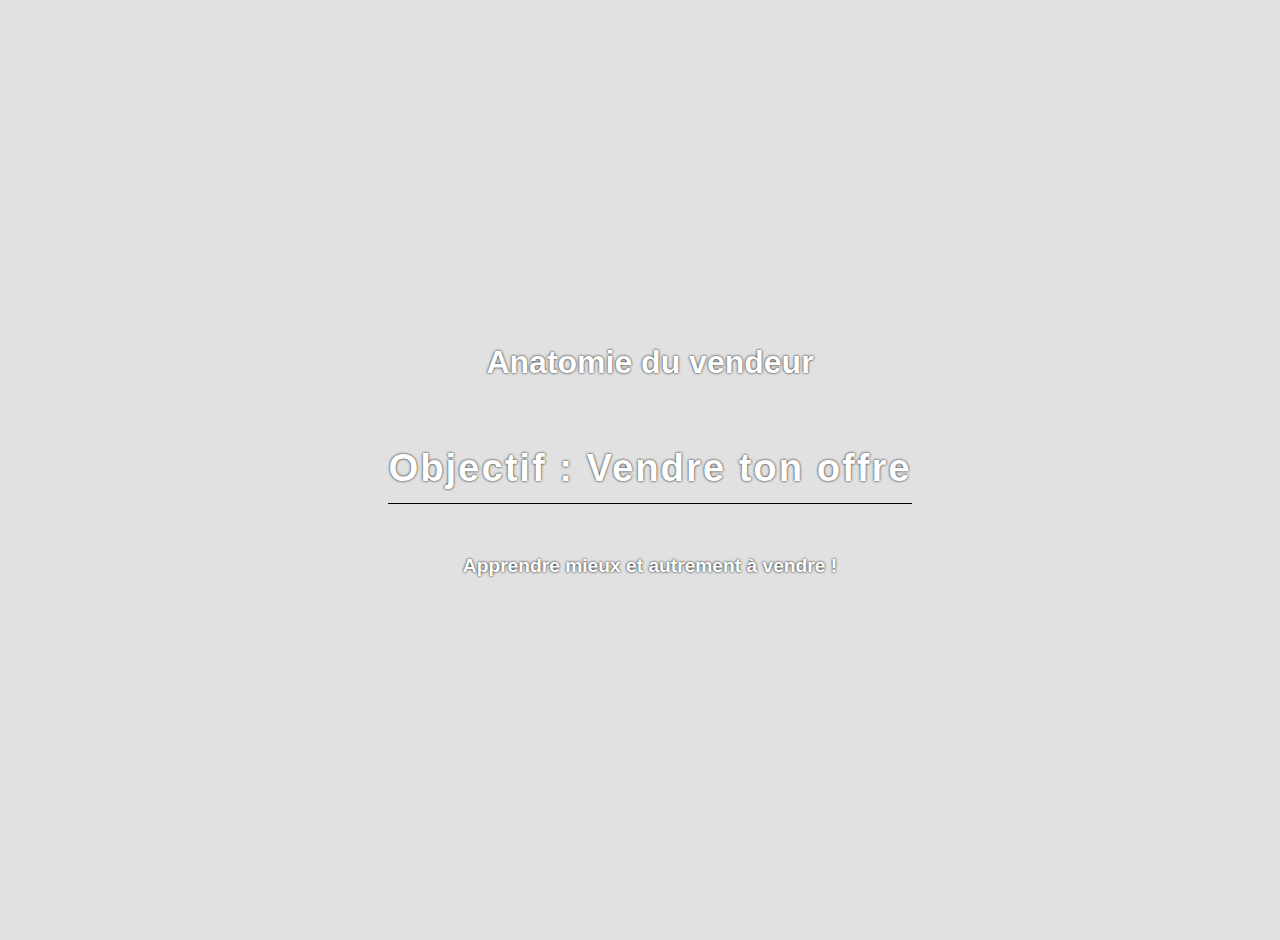
<file: Blog Batou/index.html>
<!DOCTYPE html>
<html>
<head>
	<title>Blog</title>

	<meta charset="UTF-8">
	<link rel="stylesheet" type="text/css" href="style.css">
</head>
<body>
	<header>
		<h2>Anatomie du vendeur</h2>
		<h1 id="titre">Objectif : Vendre ton offre</h1>
		<h4>Apprendre mieux et autrement à vendre !</h4>
	</header>

	<div id="content">
		<main id="main-content">
		</main>
		<section id="secondary-content">
		</section>
	</div>

	<script src="https://code.jquery.com/jquery-3.4.1.js"integrity="sha256-WpOohJOqMqqyKL9FccASB9O0KwACQJpFTUBLTYOVvVU=" crossorigin="anonymous"></script>
	<script type="text/javascript" src="scripts.js"></script>

</body>
</html>
</file>
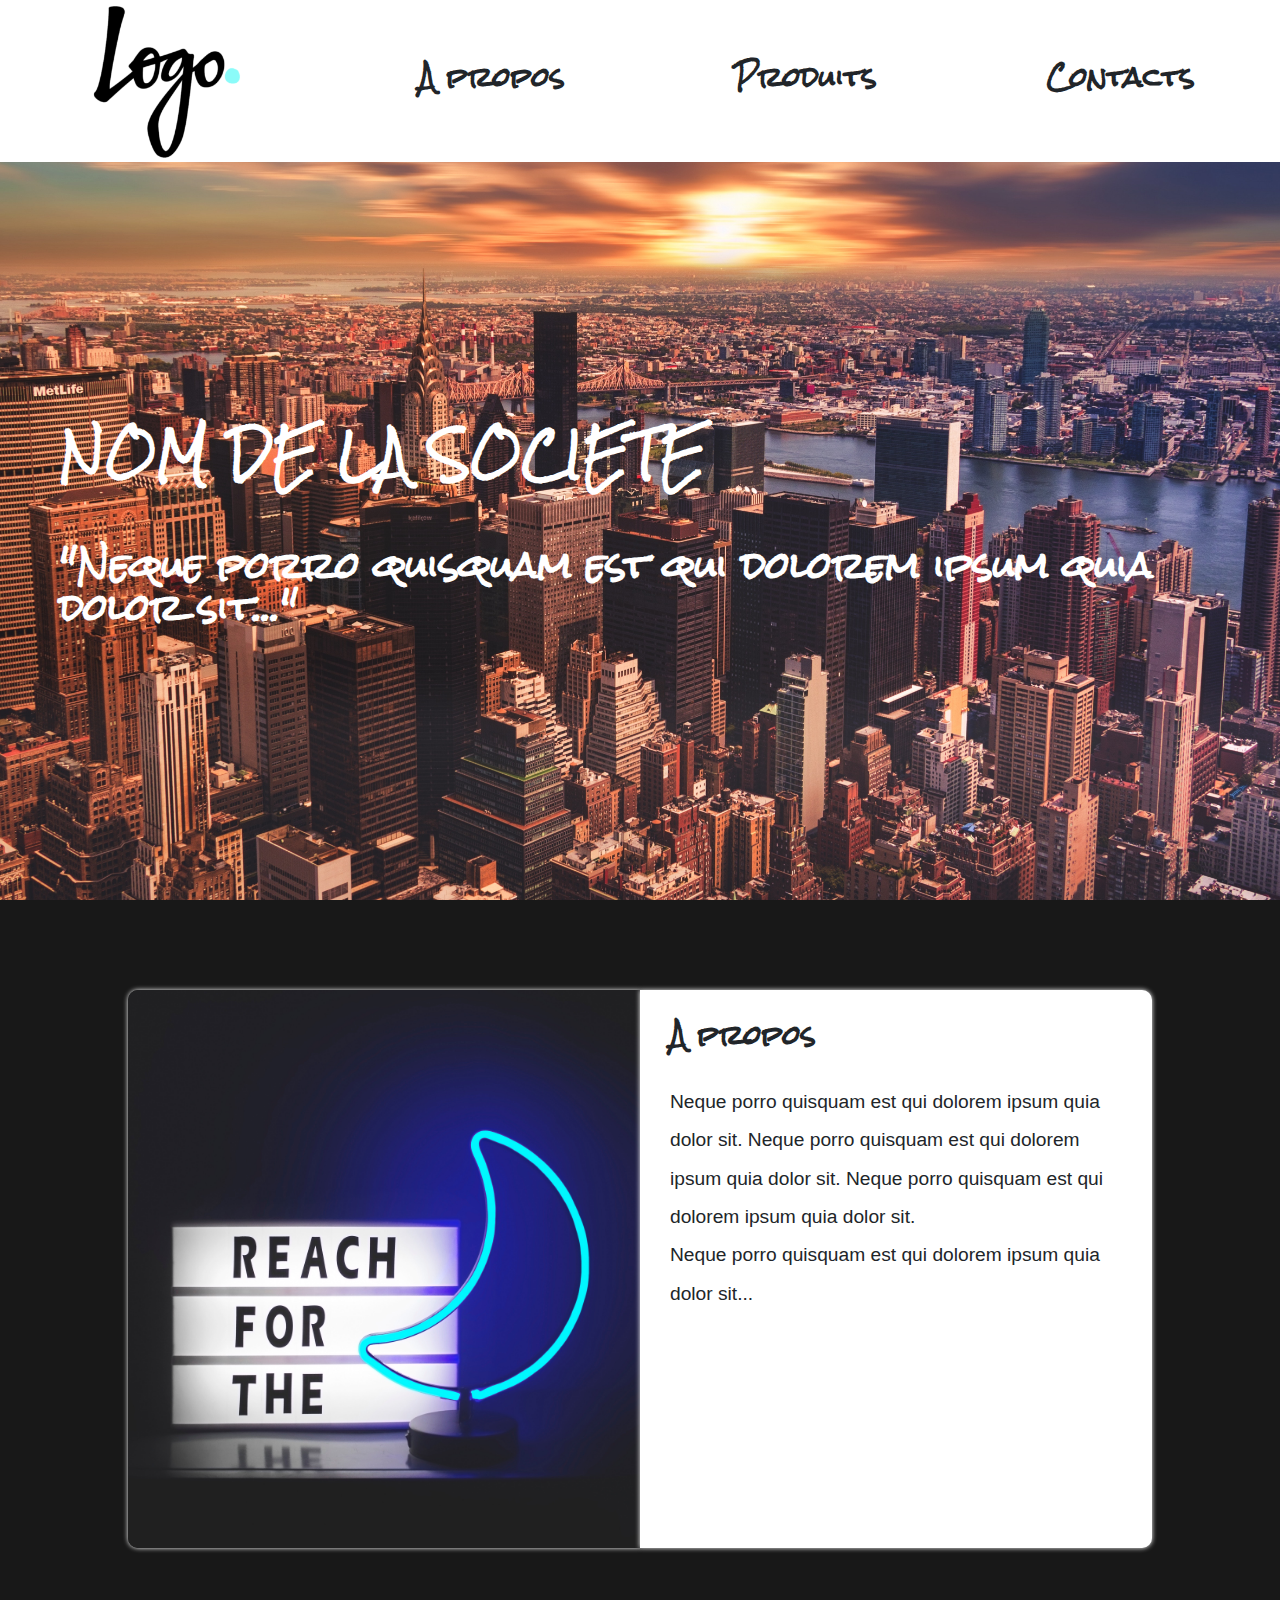
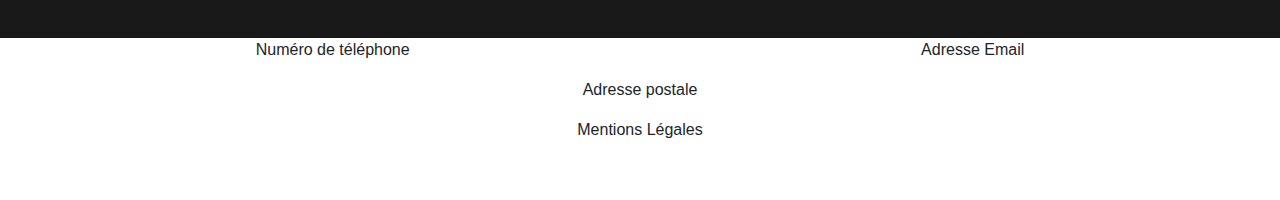
<file: Template/index.html>
<!DOCTYPE html>
<html>
<head>
	<title>Template</title>

	<link href="https://fonts.googleapis.com/css?family=Rock+Salt&display=swap" rel="stylesheet">
	<link rel="stylesheet" href="https://stackpath.bootstrapcdn.com/bootstrap/4.3.1/css/bootstrap.min.css" integrity="sha384-ggOyR0iXCbMQv3Xipma34MD+dH/1fQ784/j6cY/iJTQUOhcWr7x9JvoRxT2MZw1T" crossorigin="anonymous">
	<link rel="stylesheet" type="text/css" href="style.css">
	
</head>
<body>

	<!-- HEADER --> 
	<header>
		<nav>
			<img id="logo" src="images/logo.png">
			<h3 class="menu">A propos</h3>
			<h3 class="menu">Produits</h3>
			<h3 class="menu">Contacts</h3>
		</nav>
	</header>

	<!-- ACCUEIL --> 

	<div id="accueil">
		<h1 id="accueil-titre">NOM DE LA SOCIETE</h1>
		<h2>"Neque porro quisquam est qui dolorem ipsum quia dolor sit..."</h2>
	</div>

	<!-- A PROPOS --> 

	<div id="a-propos">
		<div id="a-propos-contenu">
			<div id="illustration1"></div>
			<div id="a-propos-texte">
				<h3>A propos</h3>
				<br>
				<h4>Neque porro quisquam est qui dolorem ipsum quia dolor sit. Neque porro quisquam est qui dolorem ipsum quia dolor sit. Neque porro quisquam est qui dolorem ipsum quia dolor sit.<br>Neque porro quisquam est qui dolorem ipsum quia dolor sit...</h4>
			</div>
		</div>
	</div>


	<!-- FOOTER --> 

	<footer>
		<div id="footer-contacts">
			<p>Numéro de téléphone</p>
			<p>Adresse Email</p>
		</div>
		<div id="footer-adresse">
			<p>Adresse postale</p>
		</div>
		<div id="footer-mentions">
			<p>Mentions Légales</p>
		</div>
	</footer>

</body>
</html>
</file>
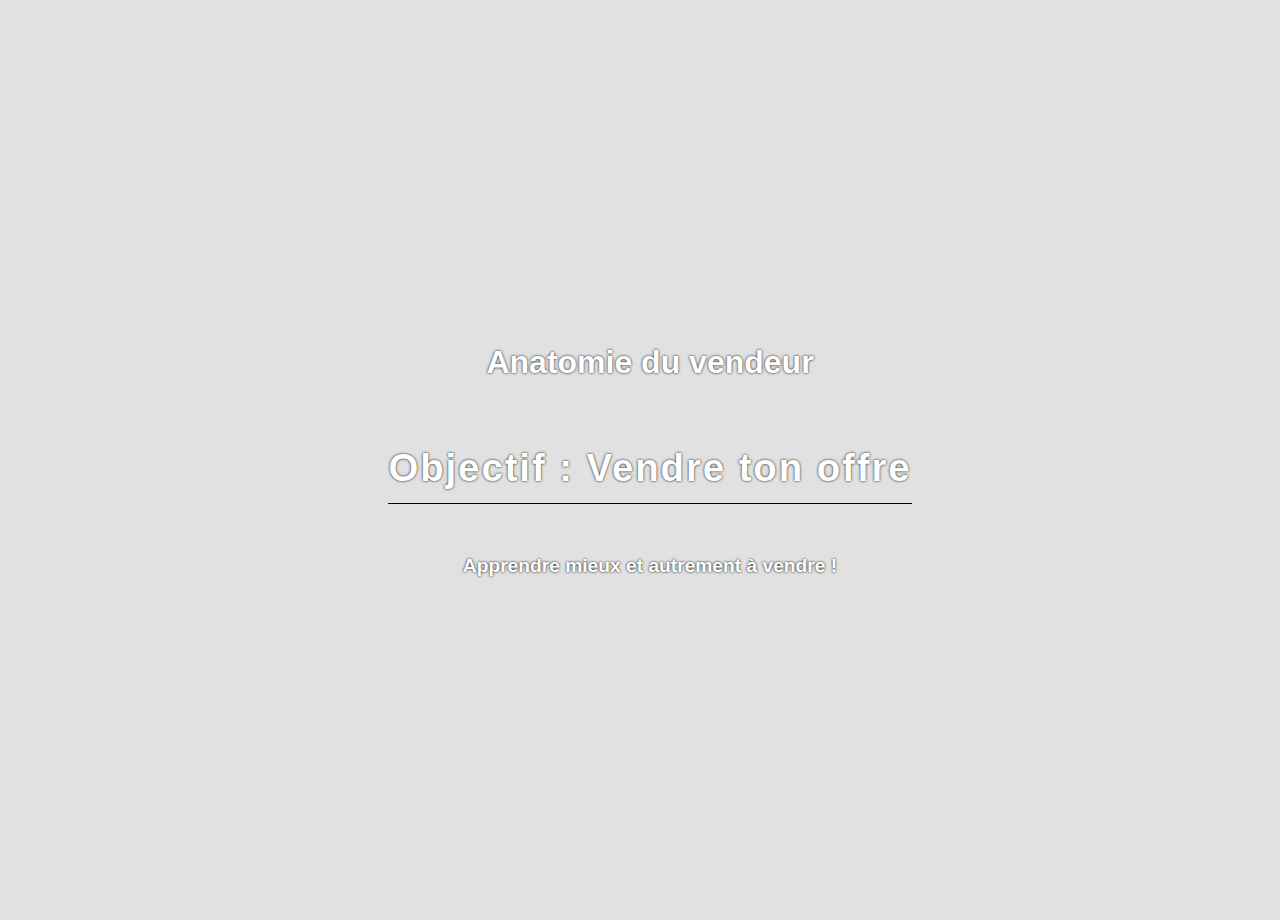
<file: Blog Batou/article-technique-l-email-b-to-b.html>
<!DOCTYPE html>
<html>
<head>
	<title>Blog</title>

	<meta charset="UTF-8">
	<link rel="stylesheet" type="text/css" href="style.css">
</head>
<body>
	<header>
		<h2>Anatomie du vendeur</h2>
		<h1 id="titre">Objectif : Vendre ton offre</h1>
		<h4>Apprendre mieux et autrement à vendre !</h4>
	</header>

	<div id="content">
		<main id="main-content-article">
		</main>
		<section id="secondary-content-article">
		</section>
	</div>

	<script src="https://code.jquery.com/jquery-3.4.1.js"integrity="sha256-WpOohJOqMqqyKL9FccASB9O0KwACQJpFTUBLTYOVvVU=" crossorigin="anonymous"></script>
	<script type="text/javascript" src="scripts.js"></script>

</body>
</html>
</file>
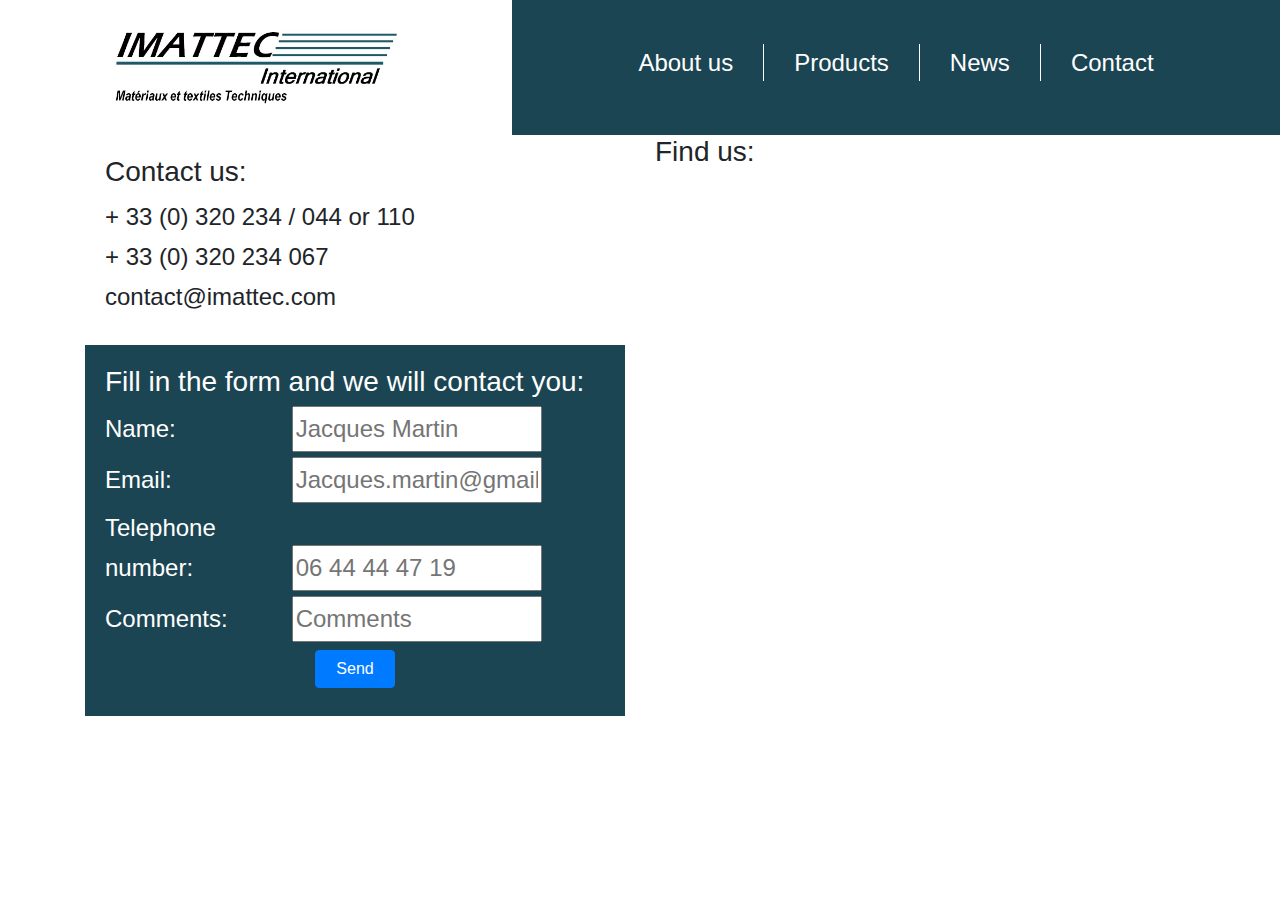
<file: Immatec/contact.html>
<!DOCTYPE html>
<html>
<head>
	<link rel="stylesheet" type="text/css" href="style.css">
	<link rel="stylesheet" href="https://fonts.googleapis.com/css?family=Raleway">
	<link rel="stylesheet" href="https://use.fontawesome.com/releases/v5.8.1/css/all.css" integrity="sha384-50oBUHEmvpQ+1lW4y57PTFmhCaXp0ML5d60M1M7uH2+nqUivzIebhndOJK28anvf" crossorigin="anonymous">
	<link href="https://stackpath.bootstrapcdn.com/bootstrap/4.3.1/css/bootstrap.min.css" rel="stylesheet" integrity="sha384-ggOyR0iXCbMQv3Xipma34MD+dH/1fQ784/j6cY/iJTQUOhcWr7x9JvoRxT2MZw1T" crossorigin="anonymous">
	<title>Imattec - Contacts</title>
</head>
<body>

<!-- PAGE ACCUEIL -->

	<div id="page-accueil">

		<div id="espace-logo">
			<img src="Images/logo.jpeg" height="75px">
		</div>

		<nav id="menu">
				<h4><a href="index.html" class="sous-menu" id="menu-aboutus">About us</a></h4>
				<h4><a href="products.html" class="sous-menu" id="menu-products">Products</a></h4>
				<h4><a href="news.php" class="sous-menu" id="menu-news">News</a></h4>
				<h4><a href="contact.html" class="sous-menu" id="menu-contact">Contact</a></h4>
		</nav>

<!-- PAGE CONTACT -->

	<div id="page-contact" class="container">
		<div class="row">
			<div class="col-lg-6">
				<div id="contacts">
					<h3>Contact us:</h3>
					<h4><i class="fas fa-phone"></i> + 33 (0) 320 234 / 044 or 110<br>
					<i class="fas fa-fax"></i> + 33 (0) 320 234 067<br>
					<i class="fas fa-envelope"></i> contact@imattec.com</h4>
				</div>

				<div id="form">
					<h3>Fill in the form and we will contact you:</h3>
					<form action="https://formspree.io/florian.potier@hotmail.fr" method="POST" class="form-example">
							<h4><label for="name">Name: </label>
					    	<input type="text" name="name" id="name" placeholder="Jacques Martin" required>
					    	<br>
					   		<label for="email">Email: </label>
				  			<input type="email" name="email" id="email" placeholder="Jacques.martin@gmail.com" required>
				  			<br>
				  			<label for="tel">Telephone number: </label>
				  			<input type="tel" name="tel" id="tel" placeholder="06 44 44 47 19" required>
				  			<br>
				  			<label for="comments">Comments: </label>
				  			<input type="textarea" name="comments" id="comments" placeholder="Comments" required>
				  			<div id="button-holder">
			  				<input type="submit" value="Send" id="send" class="btn btn-primary">
			  				</div></h4>
					</form>
				</div>
			</div>

			<div class="col-lg-6">
				<div id="location">
					<h3>Find us:</h3>
					<iframe src="https://www.google.com/maps/embed?pb=!1m18!1m12!1m3!1d2525.029341147913!2d3.1484869153759263!3d50.737944674489086!2m3!1f0!2f0!3f0!3m2!1i1024!2i768!4f13.1!3m3!1m2!1s0x47c32edc69eea8ff%3A0x26768951fe049df3!2sIMATTEC!5e0!3m2!1sfr!2sfr!4v1557841127983!5m2!1sfr!2sfr" width="100%" height="100%" frameborder="0" style="border:0" allowfullscreen></iframe>
				</div>
			</div>
		</div>

		<!--<div class=space>
			<div id="newsletter">
				<h3>Newsletters</h3>
				<div id="newsletter-february-2017">
					<h4><i class="far fa-file-alt"></i> Newsletter February 2017</h4>
					<ul>
						<li>Textile Structure</li>
						<li>New Engineer</li>
						<li>IMAT'Fire Zoom</li>
						<li>Rendez-vous</li>
					</ul>
				</div>
				<div id="newsletter-april-2015">
					<h4><i class="far fa-file-alt"></i> Newsletter April 2015</h4>
					<ul>
						<li>Smart Textiles</li>
						<li>Vectran® News</li>
						<li>Techtextil 2015</li>
						<li>Alain JUPPE visit</li>
					</ul>
				</div>
				<div id="newsletter-february-2010">
					<h4><i class="far fa-file-alt"></i> Newsletter February 2017</h4>
					<ul>
						<li>Vectran® improvement</li>
						<li>Self twisted yarn (electrical)</li>
					</ul>
				</div>
				<div id="newsletter-june-2009">
					<h4><i class="far fa-file-alt"></i> Newsletter June 2009</h4>
					<ul>
						<li>Developpment with Vectran®</li>
						<li>Techtextil RDV 2009</li>
						<li>ICSS Luc Chatel visit</li>
						<li>New Team member</li>
					</ul>
				</div>
				<div id="newsletter-april-2008">
					<h4><i class="far fa-file-alt"></i> Newsletter April 2008</h4>
					<ul>
						<li>Developpment of Vectran® fibre</li>
					</ul>
				</div>
			</div>
		</div>

		<div class=space>
			<div id="events">
				<h3>Events</h3>
				<section id="event-1" class="event">
					<img src="" class="img-event">
					<h4>date : name of the event</h4>
					<p>details</p>
				</section>
				<section id="event-2" class="event">
					<img src="" class="img-event">
					<h4>date : name of the event</h4>
					<p>details</p>
				</section>
				<section id="event-3" class="event">
					<img src="" class="img-event">
					<h4>date : name of the event</h4>
					<p>details</p>
				</section>
				<section id="event-4" class="event">
					<img src="" class="img-event">
					<h4>date : name of the event</h4>
					<p>details</p>
				</section>
				<section id="event-5" class="event">
					<img src="" class="img-event">
					<h4>date : name of the event</h4>
					<p>details</p>
				</section>
			</div>
		</div>-->

		
</body>
</html>
</file>
<file: Blog Batou/style.css>
/* GENERAL */

:root{
    --article-width: 700px;
	--article-height: auto;
	--article-margin: 10px 10px 10px 10px;
}

body
{
	font-family: 'Raleway', sans-serif;
	background-color: rgb(225,225,225);
	margin: 0px 0px 0px 0px;
}

a
{
	color: black;
}

a:visited
{
	color: rgb(100, 100, 100);
}

h1
{
	font-size : 2.4em;
}

h2
{
	font-size : 2em;
}

h3
{
	font-size : 1.6em;
}

h4
{
	font-size : 1.2em;
}

p
{
	font-size: 1em;
}

/* ACCUEIL */

header
{
	background-image: url(http://accelerons-ton-business.com/wp-content/uploads/2019/03/office-1209640_1920.jpg);
	background-size: cover;
	background-attachment: fixed;
	width: 100vw;
	height: 100vh;
	padding: 10px 10px 10px 10px;
	display: flex;
	flex-direction: column;
	justify-content: center;
	align-items: center;
	color: white;
	text-shadow: 0px 0px 2.5px black;
}

#titre 
{
	line-height: 70px;
	letter-spacing: 0.05em;
	border-bottom: 1px solid black;
}

/* CONTENT */

#content
{
	display: flex;
	flex-direction: row;
}

/* MAIN CONTENT */

#main-content
{
}

.box-article
{
	display: flex;
	flex-direction: row;
	width: var(--article-width);
	height: var(--article-height);
	margin: var(--article-margin);
	background-color: white;
	border-radius: 10px;
	overflow: hidden;
}

.vignette
{
	display: flex;
	flex-direction: column;
	justify-content: center;
	align-items: center;
	width: calc(var(--article-width)/3);
	height: var(--article-height);
	background-size: cover;
	background-position: center;
	border-top-left-radius: 10px;
	border-bottom-left-radius: 10px;
	transition: all 2s ease-in;
	z-index: 2;
}

img
{
	max-height: 100%;
	max-width: 100%;
}

.box-article-texte
{
	display: flex;
	flex-direction: column;
	justify-content: center;
	width: calc(var(--article-width)*2/3);
	background-color: white;
	z-index: 3;
}

.article-titre
{
	margin: var(--article-margin);
}

.article-accroche
{
	margin: var(--article-margin);
}

.article-date
{
	margin: var(--article-margin);
}

.box-article:hover > .vignette
{
	transform: scale(1.1);
	transition: all 2s ease-in;
}

/* SECONDARY CONTENT*/

#secondary-content
{
	display: flex;
	flex-direction: column;
	justify-content: flex-start;
	border-radius: 10px;
	height: 100%;
	margin: var(--article-margin);
	background-color: white;
}

.box-article-secondary
{
	margin: var(--article-margin);
}

.article-titre-secondary
{
	margin: 0px 0px 0px 0px;
}

.vignette-secondary
{
	max-width: 150px;
	float: left;
	margin: 0px 10px 0px 0px;
	border-radius: 10px;
}
</file>
<file: Template/style.css>
body
{
	background-image: url(images/accueil-fond.jpg); 
	background-size: cover;
	background-attachment: fixed; 
	background-position: center;
	margin: 0;
}

h1, h2, h3
{
	font-family: 'Rock Salt', cursive;
	font-weight: bolder;
}

p
{
	font-size: 1em;
}

h4
{
	font-size: 1.2em;
	line-height: 2em;
}

h3
{
	font-size: 1.6em;
}

h2
{
	font-size: 2.2em;
}

h1
{
	font-size: 3em;
}

nav, #logo
{
	height: 18vh;
}

nav
{
	width: 100vw;
	display: flex;
	flex-direction: row;
	justify-content: space-around;
	align-items: center;
	position: fixed;
	background-color: white;
}

footer
{
	height: 18vh;
	background-color: white;
}

#footer-contacts
{
	display: flex;
	flex-direction: row;
	justify-content: space-around;
}

#footer-adresse
{
	display: flex;
	flex-direction: row;
	justify-content: space-around;
}

#accueil
{
	height: 100vh;
	display: flex;
	flex-direction: column;
	justify-content: flex-start;
	justify-content: center;
	padding: 20vh 60px 2vh 60px;
	color: white;
}

#accueil-titre
{
	margin-bottom: 60px;
}

#a-propos
{
	display: flex;
	justify-content: center;
	align-items: center;
	height: 82vh;
	background-color: rgb(24, 24, 24);
}

#a-propos-contenu
{
	height: 62vh;
	width: auto;
	display: flex;
	flex-direction: row;
	justify-content:center;
	align-items: center;
}

#illustration1
{
	background-image: url(images/illustration1.jpg);
	background-size: cover;
	background-position: center;
	height: 62vh;
	width: 40vw;
	border-top-left-radius: 10px;
	border-bottom-left-radius: 10px;
	box-shadow: 0px 0px 5px white;
}

#a-propos-texte
{	
	height: 62vh;
	width: 40vw;
	padding: 30px;
	border-top-right-radius: 10px;
	border-bottom-right-radius: 10px;
	background-color: white;
	box-shadow: 0px 0px 5px white;
}

@media only screen and (max-width: 750px) {
	#a-propos-contenu {
		width: 90vw;
	}

	#illustration1 {
		display: none;
	}

	#a-propos-texte {
		width: 100%;
		border-radius: 10px;
	}


}

#footer-mentions
{
	display: flex;
	flex-direction: row;
	justify-content: space-around;
}
</file>
<file: Immatec/style.css>
html
{
	scroll-behavior: smooth;
}

body
{
	font-family: Raleway;
	margin: 0px;
}

h1
{
	font-size: 3em;
}

h2
{
	font-size: 2em;
}

h3
{
	font-size: 1.5em;
}

h4
{
	font-size: 1.25em;
}

p
{
	font-size: 1em;
}

a
{
	color: white;
	text-decoration: none;
}

/* PAGE ACCUEIL */


#page-accueil
{
	display: flex;
	flex-direction: row;
	justify-content: flex-start;
	flex-wrap: wrap;
	width: 100vw;
}

#espace-logo
{
	display: flex;
	height: 15vh;
	width: 40vw;
	justify-content: center;
	align-items: center;
}

#menu
{
	display: flex;
	flex-direction: row;
	height: 15vh;
	width: 60vw;
	background-color: rgba(27,69,83,1);
	justify-content: center;
	align-items: center;
	scroll-behavior: smooth;
}

#video
{
	display: block;
	height: 75vh;
	width: 50vw;
	overflow: hidden;
}

.colonne-bleue
{
	height: 75vh;
	width: 2vw;
	background-color: rgba(27,69,83,1);
}

#box-presentation
{
	display: flex;
	flex-direction: column;
	justify-content: flex-end;
	height: 75vh;
	width: 46vw;
	text-align: justify;
	color: white;
	background-color: rgba(27,69,83,1);
	overflow: scroll;
}

.sous-menu
{
	border-right: 1px white solid;
	padding: 5px 30px 5px 30px;
	color: white;
	text-decoration: none;
}

#menu-contact
{
	border-right: none;
}

.sous-menu:hover
{
	text-decoration: underline;
	font-weight: bold;
}

#espace-blanc
{
	height: 10vh;
	width: 40vw;
	background-color: white;
}

#espace-bleu
{
	height: 10vh;
	width: 60vw;
	background-color: rgba(27,69,83,1);
}

/* PAGE RD */

#pageRD
{
	display: flex;
	flex-direction: row;
	flex-wrap: wrap;
	justify-content: center;
}

#espace-blanc-2
{
	height: 10vh;
	width: 100vw;
}

#RD-espace-gauche
{
	width: 550px;
	height: auto;
	background-color: rgba(27,69,83,1);
	color: white;
}

#RD-espace-droite
{
	width: 550px;
	background-color: white;
	color: rgba(27,69,83,1);
}

#RD-titre-gauche
{
	width: 100%;
	text-align: center;
}

#RD-titre-droite
{
	width: 100%;
	text-align: center;
}

#RD-presentation-gauche
{
	position: relative;
	padding: 0px 10px 0px 10px;
	left: 0vw;
	color: rgba(255, 255, 255, 1);
}

#RD-presentation-droite
{
	padding: 0px 10px 0px 10px;
}

/* PRODUCTS */

#page-products
{
	display: flex;
	flex-direction: column;
	justify-content: flex-start;
	flex-wrap: wrap;
	height: 180vh;
	width: 100vw;
	background-image: url(images/background.jpg);
	background-size: cover;
	background-position: center;
}

#box-presentation-products
{
	display: flex;
	flex-direction: column;
	justify-content: flex-start;
	height: 200vh;
	width: 40vw;
	padding: 20px 20px 20px 20px;
	color: rgba(27,69,83,1);
}

#product-details
{
	display: flex;
	flex-direction: column;
	width: 100%;
	height: auto;
	margin-top: 50px;
	color: rgba(27,69,83,1);
}

#product1-details
{
	display: none;
}

#product2-details
{
	display: none;
}

#product3-details
{
	display: none;
}

#product4-details
{
	display: none;
}

#product5-details
{
	display: none;
}

#product6-details
{
	display: none;
}

.product
{
	display: flex;
	flex-direction: column;
	justify-content: flex-start;
	width: 180px;
	height: 300px;
	margin-top: 50px;
	padding: 0px 10px 0px 10px;
	background-color: rgba(27,69,83,1);
	color: white;
}

.product-details
{
	padding: 10px 20px 10px 20px;
}

.product-name
{	
	display: flex;
	flex-direction: row;
	justify-content: center;
	align-items: center;
	height: 40px;
	border-bottom: 1px white solid;
}

.product-details-name
{	
	display: flex;
	flex-direction: row;
	justify-content: center;
	align-items: center;
	height: 40px;
	border-bottom: 1px rgba(27,69,83,1) solid;
}

.product-text
{
	height: 220px;
	overflow: scroll;
}

.product-icon
{	
	display: flex;
	flex-direction: row;
	justify-content: center;
	align-items: center;
	font-size: 25px;
	height: 40px;
	border-top: 1px white solid;
}

.product-details-icon
{
	display: flex;
	flex-direction: row;
	justify-content: center;
	align-items: center;
	font-size: 25px;
	height: 40px;
	border-top: 1px rgba(27,69,83,1) solid;
}

.grand-espace
{
	width: 200px;
	height: 100px;
}

/* CONTACT */

.container
{
}

#contacts h4
{
	line-height: 40px;
}

#contacts 
{
	padding: 20px 20px 20px 20px;
}

#form
{
	background-color: rgba(27,69,83,1);
	padding: 20px 20px 20px 20px;
	color: white;
}

#form h4
{
	line-height: 40px;
}

#location
{
	height: 73.7vh;
}

label
{
	width: 180px;
}

input
{
	width: 250px;
}

#button-holder
{
	width: 100%;
	text-align: center;
}
#send
{
	width: 80px;
}

/* NEWS */

#news-box
{
	padding: 10px 0px 10px 0px;
	border: 1px solid black;
	border-radius: 10px;
}

#events-box
{
	background-color: orange;
}

#image-main-news 
{
}

/* FOOTER */

footer
{
	width: 100vw;
	box-shadow: 0px -2.5px 5px rgba(27,69,83,1);
}

table
{
	table-layout: auto;
}
td
{
	text-align: center;
	width: 33vw;
}
</file>
